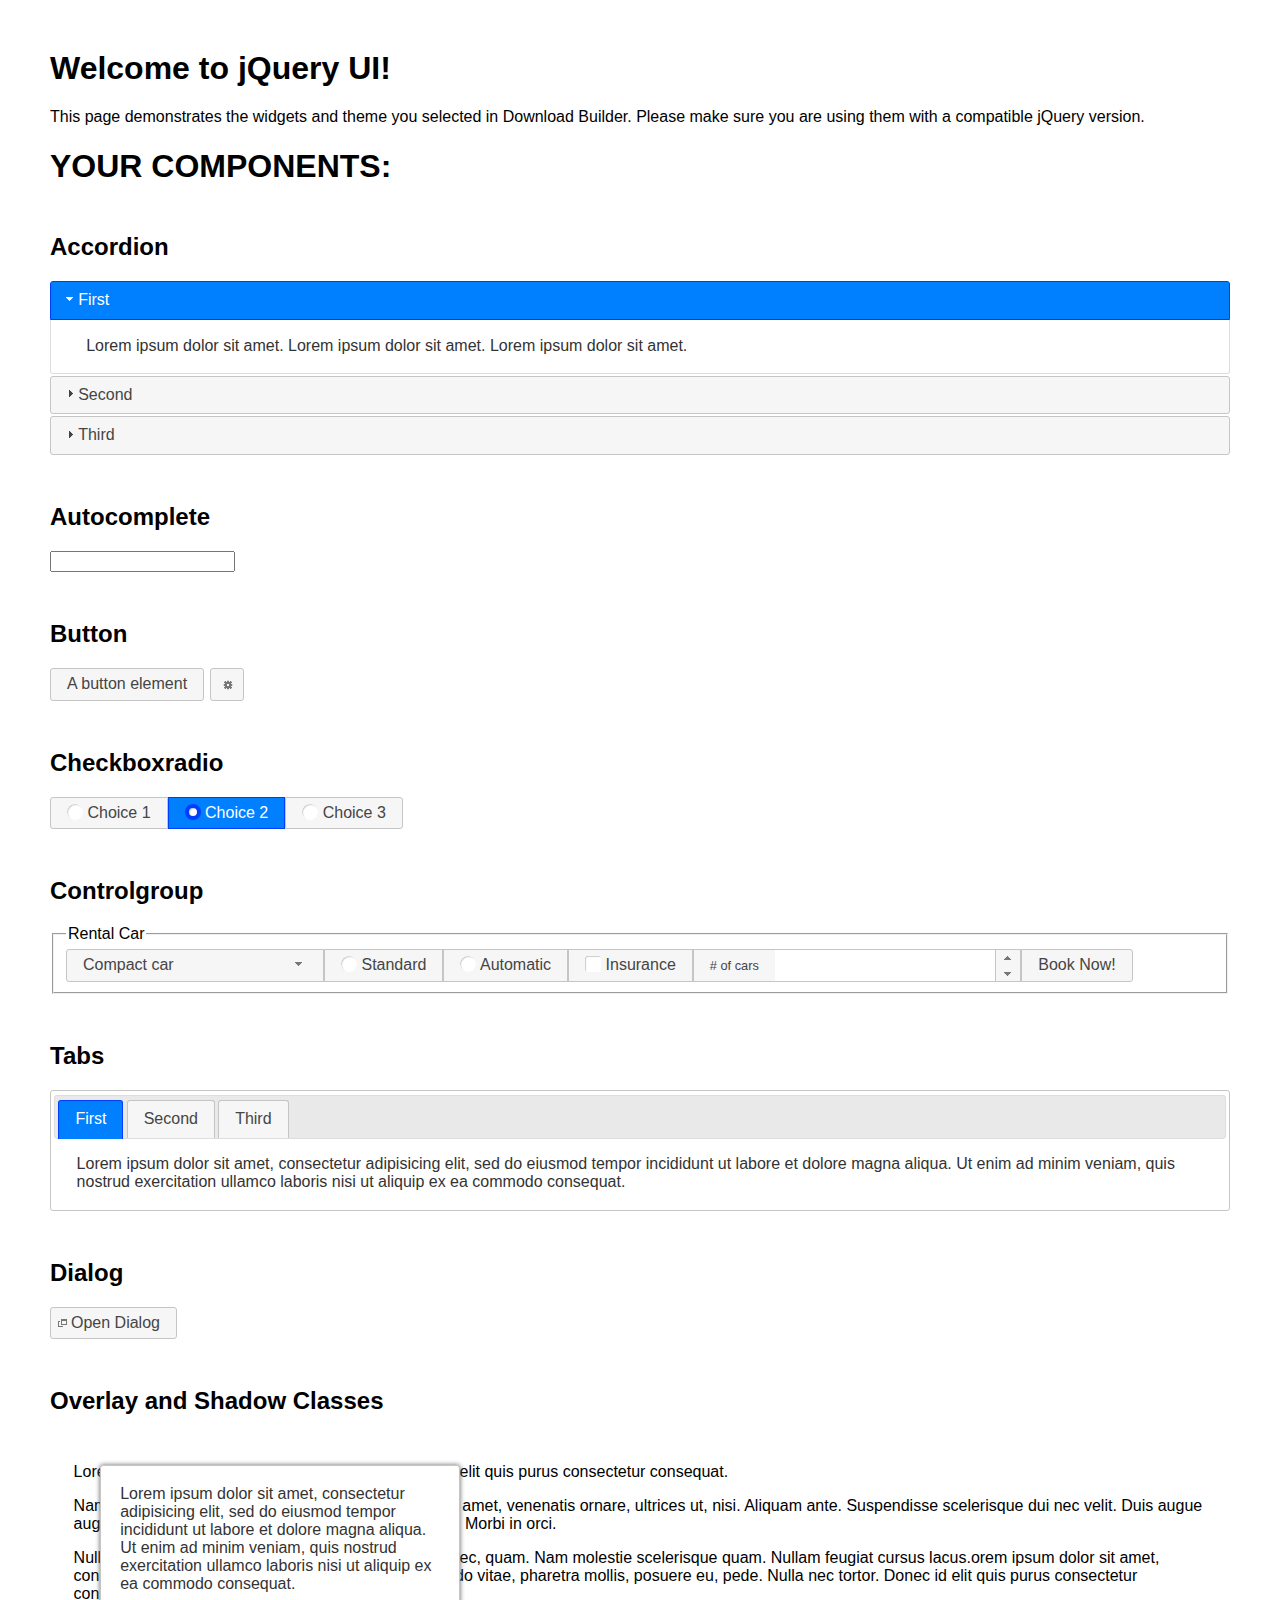
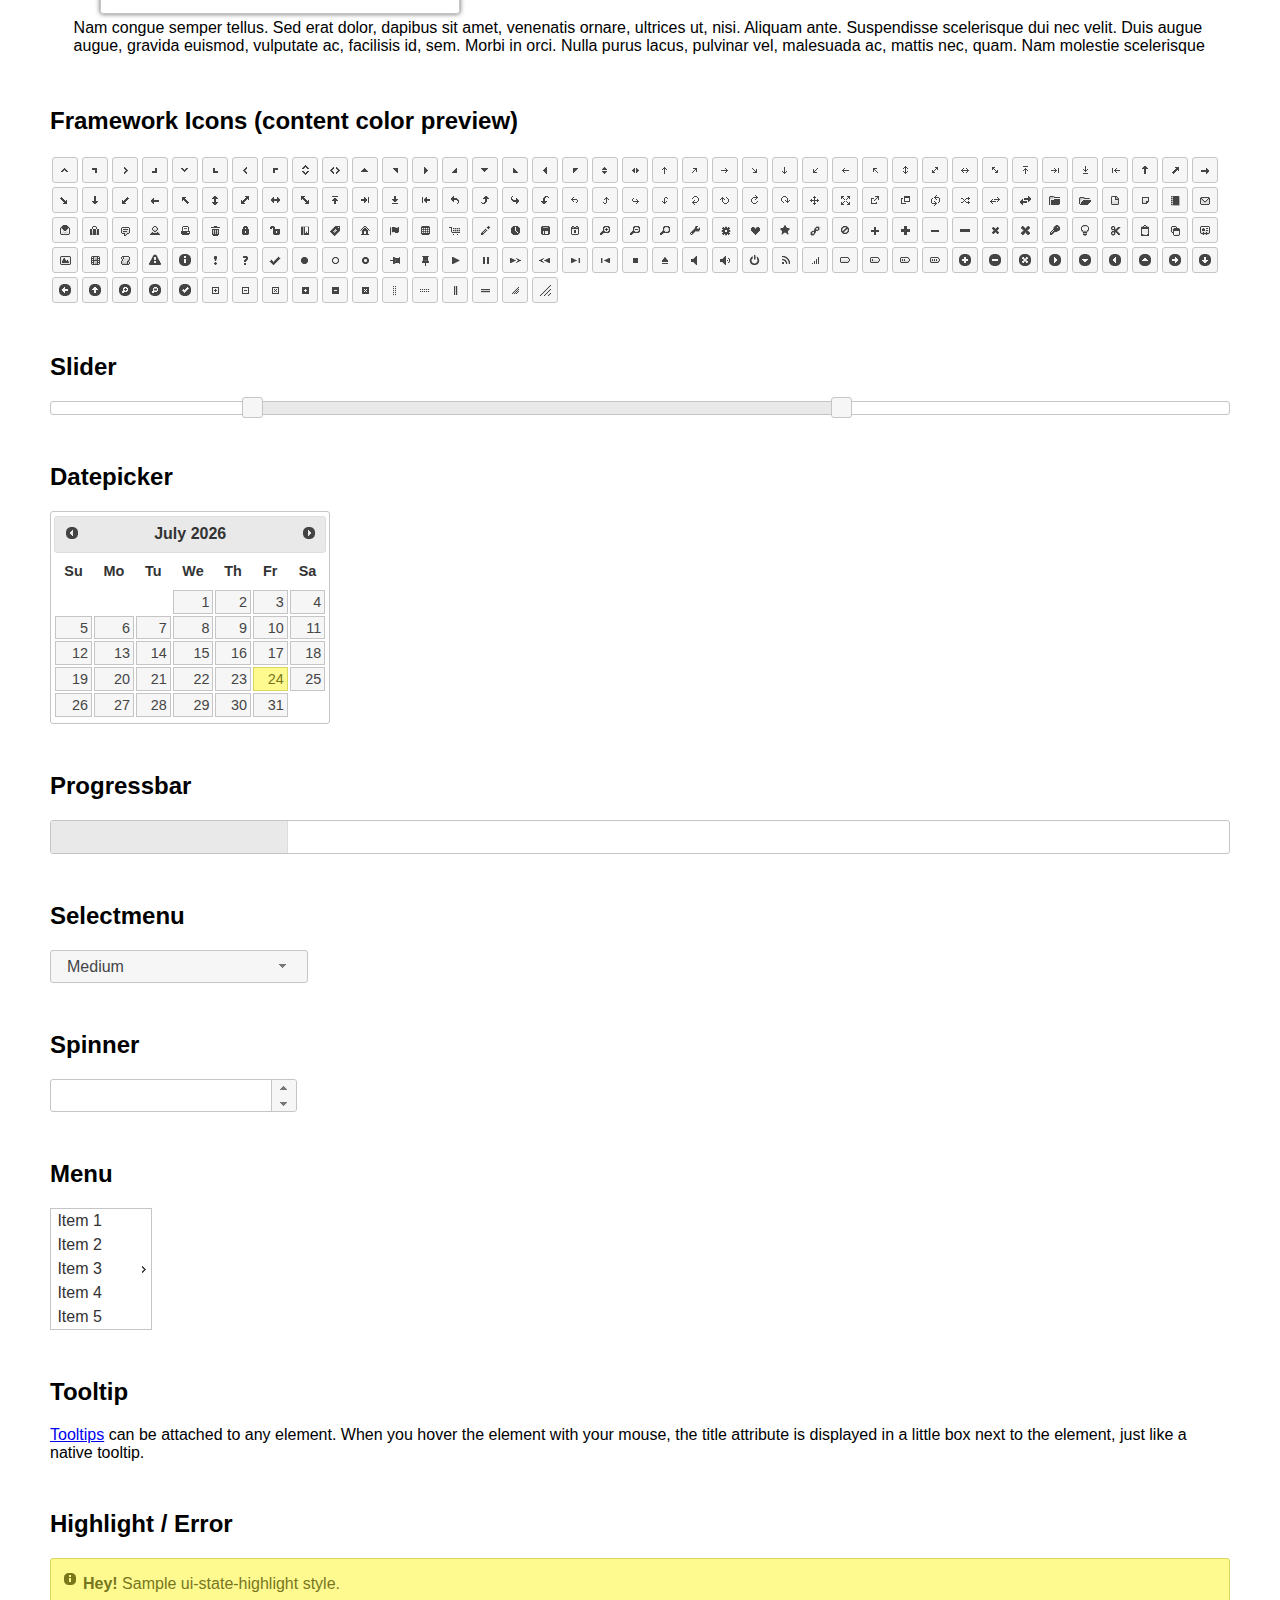
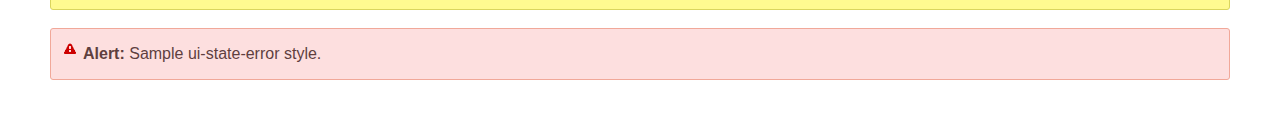
<file: js/jquery-ui/index.html>
<!doctype html>
<html lang="us">
<head>
	<meta charset="utf-8">
	<title>jQuery UI Example Page</title>
	<link href="jquery-ui.css" rel="stylesheet">
	<style>
	body{
		font-family: "Trebuchet MS", sans-serif;
		margin: 50px;
	}
	.demoHeaders {
		margin-top: 2em;
	}
	#dialog-link {
		padding: .4em 1em .4em 20px;
		text-decoration: none;
		position: relative;
	}
	#dialog-link span.ui-icon {
		margin: 0 5px 0 0;
		position: absolute;
		left: .2em;
		top: 50%;
		margin-top: -8px;
	}
	#icons {
		margin: 0;
		padding: 0;
	}
	#icons li {
		margin: 2px;
		position: relative;
		padding: 4px 0;
		cursor: pointer;
		float: left;
		list-style: none;
	}
	#icons span.ui-icon {
		float: left;
		margin: 0 4px;
	}
	.fakewindowcontain .ui-widget-overlay {
		position: absolute;
	}
	select {
		width: 200px;
	}
	</style>
</head>
<body>

<h1>Welcome to jQuery UI!</h1>

<div class="ui-widget">
	<p>This page demonstrates the widgets and theme you selected in Download Builder. Please make sure you are using them with a compatible jQuery version.</p>
</div>

<h1>YOUR COMPONENTS:</h1>


<!-- Accordion -->
<h2 class="demoHeaders">Accordion</h2>
<div id="accordion">
	<h3>First</h3>
	<div>Lorem ipsum dolor sit amet. Lorem ipsum dolor sit amet. Lorem ipsum dolor sit amet.</div>
	<h3>Second</h3>
	<div>Phasellus mattis tincidunt nibh.</div>
	<h3>Third</h3>
	<div>Nam dui erat, auctor a, dignissim quis.</div>
</div>



<!-- Autocomplete -->
<h2 class="demoHeaders">Autocomplete</h2>
<div>
	<input id="autocomplete" title="type &quot;a&quot;">
</div>



<!-- Button -->
<h2 class="demoHeaders">Button</h2>
<button id="button">A button element</button>
<button id="button-icon">An icon-only button</button>



<!-- Checkboxradio -->
<h2 class="demoHeaders">Checkboxradio</h2>
<form style="margin-top: 1em;">
	<div id="radioset">
		<input type="radio" id="radio1" name="radio"><label for="radio1">Choice 1</label>
		<input type="radio" id="radio2" name="radio" checked="checked"><label for="radio2">Choice 2</label>
		<input type="radio" id="radio3" name="radio"><label for="radio3">Choice 3</label>
	</div>
</form>



<!-- Controlgroup -->
<h2 class="demoHeaders">Controlgroup</h2>
<fieldset>
	<legend>Rental Car</legend>
	<div id="controlgroup">
		<select id="car-type">
			<option>Compact car</option>
			<option>Midsize car</option>
			<option>Full size car</option>
			<option>SUV</option>
			<option>Luxury</option>
			<option>Truck</option>
			<option>Van</option>
		</select>
		<label for="transmission-standard">Standard</label>
		<input type="radio" name="transmission" id="transmission-standard">
		<label for="transmission-automatic">Automatic</label>
		<input type="radio" name="transmission" id="transmission-automatic">
		<label for="insurance">Insurance</label>
		<input type="checkbox" name="insurance" id="insurance">
		<label for="horizontal-spinner" class="ui-controlgroup-label"># of cars</label>
		<input id="horizontal-spinner" class="ui-spinner-input">
		<button>Book Now!</button>
	</div>
</fieldset>



<!-- Tabs -->
<h2 class="demoHeaders">Tabs</h2>
<div id="tabs">
	<ul>
		<li><a href="#tabs-1">First</a></li>
		<li><a href="#tabs-2">Second</a></li>
		<li><a href="#tabs-3">Third</a></li>
	</ul>
	<div id="tabs-1">Lorem ipsum dolor sit amet, consectetur adipisicing elit, sed do eiusmod tempor incididunt ut labore et dolore magna aliqua. Ut enim ad minim veniam, quis nostrud exercitation ullamco laboris nisi ut aliquip ex ea commodo consequat.</div>
	<div id="tabs-2">Phasellus mattis tincidunt nibh. Cras orci urna, blandit id, pretium vel, aliquet ornare, felis. Maecenas scelerisque sem non nisl. Fusce sed lorem in enim dictum bibendum.</div>
	<div id="tabs-3">Nam dui erat, auctor a, dignissim quis, sollicitudin eu, felis. Pellentesque nisi urna, interdum eget, sagittis et, consequat vestibulum, lacus. Mauris porttitor ullamcorper augue.</div>
</div>



<h2 class="demoHeaders">Dialog</h2>
<p>
	<button id="dialog-link" class="ui-button ui-corner-all ui-widget">
		<span class="ui-icon ui-icon-newwin"></span>Open Dialog
	</button>
</p>

<h2 class="demoHeaders">Overlay and Shadow Classes</h2>
<div style="position: relative; width: 96%; height: 200px; padding:1% 2%; overflow:hidden;" class="fakewindowcontain">
	<p>Lorem ipsum dolor sit amet,  Nulla nec tortor. Donec id elit quis purus consectetur consequat. </p><p>Nam congue semper tellus. Sed erat dolor, dapibus sit amet, venenatis ornare, ultrices ut, nisi. Aliquam ante. Suspendisse scelerisque dui nec velit. Duis augue augue, gravida euismod, vulputate ac, facilisis id, sem. Morbi in orci. </p><p>Nulla purus lacus, pulvinar vel, malesuada ac, mattis nec, quam. Nam molestie scelerisque quam. Nullam feugiat cursus lacus.orem ipsum dolor sit amet, consectetur adipiscing elit. Donec libero risus, commodo vitae, pharetra mollis, posuere eu, pede. Nulla nec tortor. Donec id elit quis purus consectetur consequat. </p><p>Nam congue semper tellus. Sed erat dolor, dapibus sit amet, venenatis ornare, ultrices ut, nisi. Aliquam ante. Suspendisse scelerisque dui nec velit. Duis augue augue, gravida euismod, vulputate ac, facilisis id, sem. Morbi in orci. Nulla purus lacus, pulvinar vel, malesuada ac, mattis nec, quam. Nam molestie scelerisque quam. </p><p>Nullam feugiat cursus lacus.orem ipsum dolor sit amet, consectetur adipiscing elit. Donec libero risus, commodo vitae, pharetra mollis, posuere eu, pede. Nulla nec tortor. Donec id elit quis purus consectetur consequat. Nam congue semper tellus. Sed erat dolor, dapibus sit amet, venenatis ornare, ultrices ut, nisi. Aliquam ante. </p><p>Suspendisse scelerisque dui nec velit. Duis augue augue, gravida euismod, vulputate ac, facilisis id, sem. Morbi in orci. Nulla purus lacus, pulvinar vel, malesuada ac, mattis nec, quam. Nam molestie scelerisque quam. Nullam feugiat cursus lacus.orem ipsum dolor sit amet, consectetur adipiscing elit. Donec libero risus, commodo vitae, pharetra mollis, posuere eu, pede. Nulla nec tortor. Donec id elit quis purus consectetur consequat. Nam congue semper tellus. Sed erat dolor, dapibus sit amet, venenatis ornare, ultrices ut, nisi. </p>

	<!-- ui-dialog -->
	<div class="ui-widget-overlay ui-front"></div>
	<div style="position: absolute; width: 320px; left: 50px; top: 30px; padding: 1.2em" class="ui-widget ui-front ui-widget-content ui-corner-all ui-widget-shadow">
		Lorem ipsum dolor sit amet, consectetur adipisicing elit, sed do eiusmod tempor incididunt ut labore et dolore magna aliqua. Ut enim ad minim veniam, quis nostrud exercitation ullamco laboris nisi ut aliquip ex ea commodo consequat.
	</div>

</div>

<!-- ui-dialog -->
<div id="dialog" title="Dialog Title">
	<p>Lorem ipsum dolor sit amet, consectetur adipisicing elit, sed do eiusmod tempor incididunt ut labore et dolore magna aliqua. Ut enim ad minim veniam, quis nostrud exercitation ullamco laboris nisi ut aliquip ex ea commodo consequat.</p>
</div>



<h2 class="demoHeaders">Framework Icons (content color preview)</h2>
<ul id="icons" class="ui-widget ui-helper-clearfix">
	<li class="ui-state-default ui-corner-all" title=".ui-icon-caret-1-n"><span class="ui-icon ui-icon-caret-1-n"></span></li>
	<li class="ui-state-default ui-corner-all" title=".ui-icon-caret-1-ne"><span class="ui-icon ui-icon-caret-1-ne"></span></li>
	<li class="ui-state-default ui-corner-all" title=".ui-icon-caret-1-e"><span class="ui-icon ui-icon-caret-1-e"></span></li>
	<li class="ui-state-default ui-corner-all" title=".ui-icon-caret-1-se"><span class="ui-icon ui-icon-caret-1-se"></span></li>
	<li class="ui-state-default ui-corner-all" title=".ui-icon-caret-1-s"><span class="ui-icon ui-icon-caret-1-s"></span></li>
	<li class="ui-state-default ui-corner-all" title=".ui-icon-caret-1-sw"><span class="ui-icon ui-icon-caret-1-sw"></span></li>
	<li class="ui-state-default ui-corner-all" title=".ui-icon-caret-1-w"><span class="ui-icon ui-icon-caret-1-w"></span></li>
	<li class="ui-state-default ui-corner-all" title=".ui-icon-caret-1-nw"><span class="ui-icon ui-icon-caret-1-nw"></span></li>
	<li class="ui-state-default ui-corner-all" title=".ui-icon-caret-2-n-s"><span class="ui-icon ui-icon-caret-2-n-s"></span></li>
	<li class="ui-state-default ui-corner-all" title=".ui-icon-caret-2-e-w"><span class="ui-icon ui-icon-caret-2-e-w"></span></li>
	<li class="ui-state-default ui-corner-all" title=".ui-icon-triangle-1-n"><span class="ui-icon ui-icon-triangle-1-n"></span></li>
	<li class="ui-state-default ui-corner-all" title=".ui-icon-triangle-1-ne"><span class="ui-icon ui-icon-triangle-1-ne"></span></li>
	<li class="ui-state-default ui-corner-all" title=".ui-icon-triangle-1-e"><span class="ui-icon ui-icon-triangle-1-e"></span></li>
	<li class="ui-state-default ui-corner-all" title=".ui-icon-triangle-1-se"><span class="ui-icon ui-icon-triangle-1-se"></span></li>
	<li class="ui-state-default ui-corner-all" title=".ui-icon-triangle-1-s"><span class="ui-icon ui-icon-triangle-1-s"></span></li>
	<li class="ui-state-default ui-corner-all" title=".ui-icon-triangle-1-sw"><span class="ui-icon ui-icon-triangle-1-sw"></span></li>
	<li class="ui-state-default ui-corner-all" title=".ui-icon-triangle-1-w"><span class="ui-icon ui-icon-triangle-1-w"></span></li>
	<li class="ui-state-default ui-corner-all" title=".ui-icon-triangle-1-nw"><span class="ui-icon ui-icon-triangle-1-nw"></span></li>
	<li class="ui-state-default ui-corner-all" title=".ui-icon-triangle-2-n-s"><span class="ui-icon ui-icon-triangle-2-n-s"></span></li>
	<li class="ui-state-default ui-corner-all" title=".ui-icon-triangle-2-e-w"><span class="ui-icon ui-icon-triangle-2-e-w"></span></li>
	<li class="ui-state-default ui-corner-all" title=".ui-icon-arrow-1-n"><span class="ui-icon ui-icon-arrow-1-n"></span></li>
	<li class="ui-state-default ui-corner-all" title=".ui-icon-arrow-1-ne"><span class="ui-icon ui-icon-arrow-1-ne"></span></li>
	<li class="ui-state-default ui-corner-all" title=".ui-icon-arrow-1-e"><span class="ui-icon ui-icon-arrow-1-e"></span></li>
	<li class="ui-state-default ui-corner-all" title=".ui-icon-arrow-1-se"><span class="ui-icon ui-icon-arrow-1-se"></span></li>
	<li class="ui-state-default ui-corner-all" title=".ui-icon-arrow-1-s"><span class="ui-icon ui-icon-arrow-1-s"></span></li>
	<li class="ui-state-default ui-corner-all" title=".ui-icon-arrow-1-sw"><span class="ui-icon ui-icon-arrow-1-sw"></span></li>
	<li class="ui-state-default ui-corner-all" title=".ui-icon-arrow-1-w"><span class="ui-icon ui-icon-arrow-1-w"></span></li>
	<li class="ui-state-default ui-corner-all" title=".ui-icon-arrow-1-nw"><span class="ui-icon ui-icon-arrow-1-nw"></span></li>
	<li class="ui-state-default ui-corner-all" title=".ui-icon-arrow-2-n-s"><span class="ui-icon ui-icon-arrow-2-n-s"></span></li>
	<li class="ui-state-default ui-corner-all" title=".ui-icon-arrow-2-ne-sw"><span class="ui-icon ui-icon-arrow-2-ne-sw"></span></li>
	<li class="ui-state-default ui-corner-all" title=".ui-icon-arrow-2-e-w"><span class="ui-icon ui-icon-arrow-2-e-w"></span></li>
	<li class="ui-state-default ui-corner-all" title=".ui-icon-arrow-2-se-nw"><span class="ui-icon ui-icon-arrow-2-se-nw"></span></li>
	<li class="ui-state-default ui-corner-all" title=".ui-icon-arrowstop-1-n"><span class="ui-icon ui-icon-arrowstop-1-n"></span></li>
	<li class="ui-state-default ui-corner-all" title=".ui-icon-arrowstop-1-e"><span class="ui-icon ui-icon-arrowstop-1-e"></span></li>
	<li class="ui-state-default ui-corner-all" title=".ui-icon-arrowstop-1-s"><span class="ui-icon ui-icon-arrowstop-1-s"></span></li>
	<li class="ui-state-default ui-corner-all" title=".ui-icon-arrowstop-1-w"><span class="ui-icon ui-icon-arrowstop-1-w"></span></li>
	<li class="ui-state-default ui-corner-all" title=".ui-icon-arrowthick-1-n"><span class="ui-icon ui-icon-arrowthick-1-n"></span></li>
	<li class="ui-state-default ui-corner-all" title=".ui-icon-arrowthick-1-ne"><span class="ui-icon ui-icon-arrowthick-1-ne"></span></li>
	<li class="ui-state-default ui-corner-all" title=".ui-icon-arrowthick-1-e"><span class="ui-icon ui-icon-arrowthick-1-e"></span></li>
	<li class="ui-state-default ui-corner-all" title=".ui-icon-arrowthick-1-se"><span class="ui-icon ui-icon-arrowthick-1-se"></span></li>
	<li class="ui-state-default ui-corner-all" title=".ui-icon-arrowthick-1-s"><span class="ui-icon ui-icon-arrowthick-1-s"></span></li>
	<li class="ui-state-default ui-corner-all" title=".ui-icon-arrowthick-1-sw"><span class="ui-icon ui-icon-arrowthick-1-sw"></span></li>
	<li class="ui-state-default ui-corner-all" title=".ui-icon-arrowthick-1-w"><span class="ui-icon ui-icon-arrowthick-1-w"></span></li>
	<li class="ui-state-default ui-corner-all" title=".ui-icon-arrowthick-1-nw"><span class="ui-icon ui-icon-arrowthick-1-nw"></span></li>
	<li class="ui-state-default ui-corner-all" title=".ui-icon-arrowthick-2-n-s"><span class="ui-icon ui-icon-arrowthick-2-n-s"></span></li>
	<li class="ui-state-default ui-corner-all" title=".ui-icon-arrowthick-2-ne-sw"><span class="ui-icon ui-icon-arrowthick-2-ne-sw"></span></li>
	<li class="ui-state-default ui-corner-all" title=".ui-icon-arrowthick-2-e-w"><span class="ui-icon ui-icon-arrowthick-2-e-w"></span></li>
	<li class="ui-state-default ui-corner-all" title=".ui-icon-arrowthick-2-se-nw"><span class="ui-icon ui-icon-arrowthick-2-se-nw"></span></li>
	<li class="ui-state-default ui-corner-all" title=".ui-icon-arrowthickstop-1-n"><span class="ui-icon ui-icon-arrowthickstop-1-n"></span></li>
	<li class="ui-state-default ui-corner-all" title=".ui-icon-arrowthickstop-1-e"><span class="ui-icon ui-icon-arrowthickstop-1-e"></span></li>
	<li class="ui-state-default ui-corner-all" title=".ui-icon-arrowthickstop-1-s"><span class="ui-icon ui-icon-arrowthickstop-1-s"></span></li>
	<li class="ui-state-default ui-corner-all" title=".ui-icon-arrowthickstop-1-w"><span class="ui-icon ui-icon-arrowthickstop-1-w"></span></li>
	<li class="ui-state-default ui-corner-all" title=".ui-icon-arrowreturnthick-1-w"><span class="ui-icon ui-icon-arrowreturnthick-1-w"></span></li>
	<li class="ui-state-default ui-corner-all" title=".ui-icon-arrowreturnthick-1-n"><span class="ui-icon ui-icon-arrowreturnthick-1-n"></span></li>
	<li class="ui-state-default ui-corner-all" title=".ui-icon-arrowreturnthick-1-e"><span class="ui-icon ui-icon-arrowreturnthick-1-e"></span></li>
	<li class="ui-state-default ui-corner-all" title=".ui-icon-arrowreturnthick-1-s"><span class="ui-icon ui-icon-arrowreturnthick-1-s"></span></li>
	<li class="ui-state-default ui-corner-all" title=".ui-icon-arrowreturn-1-w"><span class="ui-icon ui-icon-arrowreturn-1-w"></span></li>
	<li class="ui-state-default ui-corner-all" title=".ui-icon-arrowreturn-1-n"><span class="ui-icon ui-icon-arrowreturn-1-n"></span></li>
	<li class="ui-state-default ui-corner-all" title=".ui-icon-arrowreturn-1-e"><span class="ui-icon ui-icon-arrowreturn-1-e"></span></li>
	<li class="ui-state-default ui-corner-all" title=".ui-icon-arrowreturn-1-s"><span class="ui-icon ui-icon-arrowreturn-1-s"></span></li>
	<li class="ui-state-default ui-corner-all" title=".ui-icon-arrowrefresh-1-w"><span class="ui-icon ui-icon-arrowrefresh-1-w"></span></li>
	<li class="ui-state-default ui-corner-all" title=".ui-icon-arrowrefresh-1-n"><span class="ui-icon ui-icon-arrowrefresh-1-n"></span></li>
	<li class="ui-state-default ui-corner-all" title=".ui-icon-arrowrefresh-1-e"><span class="ui-icon ui-icon-arrowrefresh-1-e"></span></li>
	<li class="ui-state-default ui-corner-all" title=".ui-icon-arrowrefresh-1-s"><span class="ui-icon ui-icon-arrowrefresh-1-s"></span></li>
	<li class="ui-state-default ui-corner-all" title=".ui-icon-arrow-4"><span class="ui-icon ui-icon-arrow-4"></span></li>
	<li class="ui-state-default ui-corner-all" title=".ui-icon-arrow-4-diag"><span class="ui-icon ui-icon-arrow-4-diag"></span></li>
	<li class="ui-state-default ui-corner-all" title=".ui-icon-extlink"><span class="ui-icon ui-icon-extlink"></span></li>
	<li class="ui-state-default ui-corner-all" title=".ui-icon-newwin"><span class="ui-icon ui-icon-newwin"></span></li>
	<li class="ui-state-default ui-corner-all" title=".ui-icon-refresh"><span class="ui-icon ui-icon-refresh"></span></li>
	<li class="ui-state-default ui-corner-all" title=".ui-icon-shuffle"><span class="ui-icon ui-icon-shuffle"></span></li>
	<li class="ui-state-default ui-corner-all" title=".ui-icon-transfer-e-w"><span class="ui-icon ui-icon-transfer-e-w"></span></li>
	<li class="ui-state-default ui-corner-all" title=".ui-icon-transferthick-e-w"><span class="ui-icon ui-icon-transferthick-e-w"></span></li>
	<li class="ui-state-default ui-corner-all" title=".ui-icon-folder-collapsed"><span class="ui-icon ui-icon-folder-collapsed"></span></li>
	<li class="ui-state-default ui-corner-all" title=".ui-icon-folder-open"><span class="ui-icon ui-icon-folder-open"></span></li>
	<li class="ui-state-default ui-corner-all" title=".ui-icon-document"><span class="ui-icon ui-icon-document"></span></li>
	<li class="ui-state-default ui-corner-all" title=".ui-icon-document-b"><span class="ui-icon ui-icon-document-b"></span></li>
	<li class="ui-state-default ui-corner-all" title=".ui-icon-note"><span class="ui-icon ui-icon-note"></span></li>
	<li class="ui-state-default ui-corner-all" title=".ui-icon-mail-closed"><span class="ui-icon ui-icon-mail-closed"></span></li>
	<li class="ui-state-default ui-corner-all" title=".ui-icon-mail-open"><span class="ui-icon ui-icon-mail-open"></span></li>
	<li class="ui-state-default ui-corner-all" title=".ui-icon-suitcase"><span class="ui-icon ui-icon-suitcase"></span></li>
	<li class="ui-state-default ui-corner-all" title=".ui-icon-comment"><span class="ui-icon ui-icon-comment"></span></li>
	<li class="ui-state-default ui-corner-all" title=".ui-icon-person"><span class="ui-icon ui-icon-person"></span></li>
	<li class="ui-state-default ui-corner-all" title=".ui-icon-print"><span class="ui-icon ui-icon-print"></span></li>
	<li class="ui-state-default ui-corner-all" title=".ui-icon-trash"><span class="ui-icon ui-icon-trash"></span></li>
	<li class="ui-state-default ui-corner-all" title=".ui-icon-locked"><span class="ui-icon ui-icon-locked"></span></li>
	<li class="ui-state-default ui-corner-all" title=".ui-icon-unlocked"><span class="ui-icon ui-icon-unlocked"></span></li>
	<li class="ui-state-default ui-corner-all" title=".ui-icon-bookmark"><span class="ui-icon ui-icon-bookmark"></span></li>
	<li class="ui-state-default ui-corner-all" title=".ui-icon-tag"><span class="ui-icon ui-icon-tag"></span></li>
	<li class="ui-state-default ui-corner-all" title=".ui-icon-home"><span class="ui-icon ui-icon-home"></span></li>
	<li class="ui-state-default ui-corner-all" title=".ui-icon-flag"><span class="ui-icon ui-icon-flag"></span></li>
	<li class="ui-state-default ui-corner-all" title=".ui-icon-calculator"><span class="ui-icon ui-icon-calculator"></span></li>
	<li class="ui-state-default ui-corner-all" title=".ui-icon-cart"><span class="ui-icon ui-icon-cart"></span></li>
	<li class="ui-state-default ui-corner-all" title=".ui-icon-pencil"><span class="ui-icon ui-icon-pencil"></span></li>
	<li class="ui-state-default ui-corner-all" title=".ui-icon-clock"><span class="ui-icon ui-icon-clock"></span></li>
	<li class="ui-state-default ui-corner-all" title=".ui-icon-disk"><span class="ui-icon ui-icon-disk"></span></li>
	<li class="ui-state-default ui-corner-all" title=".ui-icon-calendar"><span class="ui-icon ui-icon-calendar"></span></li>
	<li class="ui-state-default ui-corner-all" title=".ui-icon-zoomin"><span class="ui-icon ui-icon-zoomin"></span></li>
	<li class="ui-state-default ui-corner-all" title=".ui-icon-zoomout"><span class="ui-icon ui-icon-zoomout"></span></li>
	<li class="ui-state-default ui-corner-all" title=".ui-icon-search"><span class="ui-icon ui-icon-search"></span></li>
	<li class="ui-state-default ui-corner-all" title=".ui-icon-wrench"><span class="ui-icon ui-icon-wrench"></span></li>
	<li class="ui-state-default ui-corner-all" title=".ui-icon-gear"><span class="ui-icon ui-icon-gear"></span></li>
	<li class="ui-state-default ui-corner-all" title=".ui-icon-heart"><span class="ui-icon ui-icon-heart"></span></li>
	<li class="ui-state-default ui-corner-all" title=".ui-icon-star"><span class="ui-icon ui-icon-star"></span></li>
	<li class="ui-state-default ui-corner-all" title=".ui-icon-link"><span class="ui-icon ui-icon-link"></span></li>
	<li class="ui-state-default ui-corner-all" title=".ui-icon-cancel"><span class="ui-icon ui-icon-cancel"></span></li>
	<li class="ui-state-default ui-corner-all" title=".ui-icon-plus"><span class="ui-icon ui-icon-plus"></span></li>
	<li class="ui-state-default ui-corner-all" title=".ui-icon-plusthick"><span class="ui-icon ui-icon-plusthick"></span></li>
	<li class="ui-state-default ui-corner-all" title=".ui-icon-minus"><span class="ui-icon ui-icon-minus"></span></li>
	<li class="ui-state-default ui-corner-all" title=".ui-icon-minusthick"><span class="ui-icon ui-icon-minusthick"></span></li>
	<li class="ui-state-default ui-corner-all" title=".ui-icon-close"><span class="ui-icon ui-icon-close"></span></li>
	<li class="ui-state-default ui-corner-all" title=".ui-icon-closethick"><span class="ui-icon ui-icon-closethick"></span></li>
	<li class="ui-state-default ui-corner-all" title=".ui-icon-key"><span class="ui-icon ui-icon-key"></span></li>
	<li class="ui-state-default ui-corner-all" title=".ui-icon-lightbulb"><span class="ui-icon ui-icon-lightbulb"></span></li>
	<li class="ui-state-default ui-corner-all" title=".ui-icon-scissors"><span class="ui-icon ui-icon-scissors"></span></li>
	<li class="ui-state-default ui-corner-all" title=".ui-icon-clipboard"><span class="ui-icon ui-icon-clipboard"></span></li>
	<li class="ui-state-default ui-corner-all" title=".ui-icon-copy"><span class="ui-icon ui-icon-copy"></span></li>
	<li class="ui-state-default ui-corner-all" title=".ui-icon-contact"><span class="ui-icon ui-icon-contact"></span></li>
	<li class="ui-state-default ui-corner-all" title=".ui-icon-image"><span class="ui-icon ui-icon-image"></span></li>
	<li class="ui-state-default ui-corner-all" title=".ui-icon-video"><span class="ui-icon ui-icon-video"></span></li>
	<li class="ui-state-default ui-corner-all" title=".ui-icon-script"><span class="ui-icon ui-icon-script"></span></li>
	<li class="ui-state-default ui-corner-all" title=".ui-icon-alert"><span class="ui-icon ui-icon-alert"></span></li>
	<li class="ui-state-default ui-corner-all" title=".ui-icon-info"><span class="ui-icon ui-icon-info"></span></li>
	<li class="ui-state-default ui-corner-all" title=".ui-icon-notice"><span class="ui-icon ui-icon-notice"></span></li>
	<li class="ui-state-default ui-corner-all" title=".ui-icon-help"><span class="ui-icon ui-icon-help"></span></li>
	<li class="ui-state-default ui-corner-all" title=".ui-icon-check"><span class="ui-icon ui-icon-check"></span></li>
	<li class="ui-state-default ui-corner-all" title=".ui-icon-bullet"><span class="ui-icon ui-icon-bullet"></span></li>
	<li class="ui-state-default ui-corner-all" title=".ui-icon-radio-off"><span class="ui-icon ui-icon-radio-off"></span></li>
	<li class="ui-state-default ui-corner-all" title=".ui-icon-radio-on"><span class="ui-icon ui-icon-radio-on"></span></li>
	<li class="ui-state-default ui-corner-all" title=".ui-icon-pin-w"><span class="ui-icon ui-icon-pin-w"></span></li>
	<li class="ui-state-default ui-corner-all" title=".ui-icon-pin-s"><span class="ui-icon ui-icon-pin-s"></span></li>
	<li class="ui-state-default ui-corner-all" title=".ui-icon-play"><span class="ui-icon ui-icon-play"></span></li>
	<li class="ui-state-default ui-corner-all" title=".ui-icon-pause"><span class="ui-icon ui-icon-pause"></span></li>
	<li class="ui-state-default ui-corner-all" title=".ui-icon-seek-next"><span class="ui-icon ui-icon-seek-next"></span></li>
	<li class="ui-state-default ui-corner-all" title=".ui-icon-seek-prev"><span class="ui-icon ui-icon-seek-prev"></span></li>
	<li class="ui-state-default ui-corner-all" title=".ui-icon-seek-end"><span class="ui-icon ui-icon-seek-end"></span></li>
	<li class="ui-state-default ui-corner-all" title=".ui-icon-seek-first"><span class="ui-icon ui-icon-seek-first"></span></li>
	<li class="ui-state-default ui-corner-all" title=".ui-icon-stop"><span class="ui-icon ui-icon-stop"></span></li>
	<li class="ui-state-default ui-corner-all" title=".ui-icon-eject"><span class="ui-icon ui-icon-eject"></span></li>
	<li class="ui-state-default ui-corner-all" title=".ui-icon-volume-off"><span class="ui-icon ui-icon-volume-off"></span></li>
	<li class="ui-state-default ui-corner-all" title=".ui-icon-volume-on"><span class="ui-icon ui-icon-volume-on"></span></li>
	<li class="ui-state-default ui-corner-all" title=".ui-icon-power"><span class="ui-icon ui-icon-power"></span></li>
	<li class="ui-state-default ui-corner-all" title=".ui-icon-signal-diag"><span class="ui-icon ui-icon-signal-diag"></span></li>
	<li class="ui-state-default ui-corner-all" title=".ui-icon-signal"><span class="ui-icon ui-icon-signal"></span></li>
	<li class="ui-state-default ui-corner-all" title=".ui-icon-battery-0"><span class="ui-icon ui-icon-battery-0"></span></li>
	<li class="ui-state-default ui-corner-all" title=".ui-icon-battery-1"><span class="ui-icon ui-icon-battery-1"></span></li>
	<li class="ui-state-default ui-corner-all" title=".ui-icon-battery-2"><span class="ui-icon ui-icon-battery-2"></span></li>
	<li class="ui-state-default ui-corner-all" title=".ui-icon-battery-3"><span class="ui-icon ui-icon-battery-3"></span></li>
	<li class="ui-state-default ui-corner-all" title=".ui-icon-circle-plus"><span class="ui-icon ui-icon-circle-plus"></span></li>
	<li class="ui-state-default ui-corner-all" title=".ui-icon-circle-minus"><span class="ui-icon ui-icon-circle-minus"></span></li>
	<li class="ui-state-default ui-corner-all" title=".ui-icon-circle-close"><span class="ui-icon ui-icon-circle-close"></span></li>
	<li class="ui-state-default ui-corner-all" title=".ui-icon-circle-triangle-e"><span class="ui-icon ui-icon-circle-triangle-e"></span></li>
	<li class="ui-state-default ui-corner-all" title=".ui-icon-circle-triangle-s"><span class="ui-icon ui-icon-circle-triangle-s"></span></li>
	<li class="ui-state-default ui-corner-all" title=".ui-icon-circle-triangle-w"><span class="ui-icon ui-icon-circle-triangle-w"></span></li>
	<li class="ui-state-default ui-corner-all" title=".ui-icon-circle-triangle-n"><span class="ui-icon ui-icon-circle-triangle-n"></span></li>
	<li class="ui-state-default ui-corner-all" title=".ui-icon-circle-arrow-e"><span class="ui-icon ui-icon-circle-arrow-e"></span></li>
	<li class="ui-state-default ui-corner-all" title=".ui-icon-circle-arrow-s"><span class="ui-icon ui-icon-circle-arrow-s"></span></li>
	<li class="ui-state-default ui-corner-all" title=".ui-icon-circle-arrow-w"><span class="ui-icon ui-icon-circle-arrow-w"></span></li>
	<li class="ui-state-default ui-corner-all" title=".ui-icon-circle-arrow-n"><span class="ui-icon ui-icon-circle-arrow-n"></span></li>
	<li class="ui-state-default ui-corner-all" title=".ui-icon-circle-zoomin"><span class="ui-icon ui-icon-circle-zoomin"></span></li>
	<li class="ui-state-default ui-corner-all" title=".ui-icon-circle-zoomout"><span class="ui-icon ui-icon-circle-zoomout"></span></li>
	<li class="ui-state-default ui-corner-all" title=".ui-icon-circle-check"><span class="ui-icon ui-icon-circle-check"></span></li>
	<li class="ui-state-default ui-corner-all" title=".ui-icon-circlesmall-plus"><span class="ui-icon ui-icon-circlesmall-plus"></span></li>
	<li class="ui-state-default ui-corner-all" title=".ui-icon-circlesmall-minus"><span class="ui-icon ui-icon-circlesmall-minus"></span></li>
	<li class="ui-state-default ui-corner-all" title=".ui-icon-circlesmall-close"><span class="ui-icon ui-icon-circlesmall-close"></span></li>
	<li class="ui-state-default ui-corner-all" title=".ui-icon-squaresmall-plus"><span class="ui-icon ui-icon-squaresmall-plus"></span></li>
	<li class="ui-state-default ui-corner-all" title=".ui-icon-squaresmall-minus"><span class="ui-icon ui-icon-squaresmall-minus"></span></li>
	<li class="ui-state-default ui-corner-all" title=".ui-icon-squaresmall-close"><span class="ui-icon ui-icon-squaresmall-close"></span></li>
	<li class="ui-state-default ui-corner-all" title=".ui-icon-grip-dotted-vertical"><span class="ui-icon ui-icon-grip-dotted-vertical"></span></li>
	<li class="ui-state-default ui-corner-all" title=".ui-icon-grip-dotted-horizontal"><span class="ui-icon ui-icon-grip-dotted-horizontal"></span></li>
	<li class="ui-state-default ui-corner-all" title=".ui-icon-grip-solid-vertical"><span class="ui-icon ui-icon-grip-solid-vertical"></span></li>
	<li class="ui-state-default ui-corner-all" title=".ui-icon-grip-solid-horizontal"><span class="ui-icon ui-icon-grip-solid-horizontal"></span></li>
	<li class="ui-state-default ui-corner-all" title=".ui-icon-gripsmall-diagonal-se"><span class="ui-icon ui-icon-gripsmall-diagonal-se"></span></li>
	<li class="ui-state-default ui-corner-all" title=".ui-icon-grip-diagonal-se"><span class="ui-icon ui-icon-grip-diagonal-se"></span></li>
</ul>


<!-- Slider -->
<h2 class="demoHeaders">Slider</h2>
<div id="slider"></div>



<!-- Datepicker -->
<h2 class="demoHeaders">Datepicker</h2>
<div id="datepicker"></div>



<!-- Progressbar -->
<h2 class="demoHeaders">Progressbar</h2>
<div id="progressbar"></div>



<!-- Progressbar -->
<h2 class="demoHeaders">Selectmenu</h2>
<select id="selectmenu">
	<option>Slower</option>
	<option>Slow</option>
	<option selected="selected">Medium</option>
	<option>Fast</option>
	<option>Faster</option>
</select>



<!-- Spinner -->
<h2 class="demoHeaders">Spinner</h2>
<input id="spinner">



<!-- Menu -->
<h2 class="demoHeaders">Menu</h2>
<ul style="width:100px;" id="menu">
	<li><div>Item 1</div></li>
	<li><div>Item 2</div></li>
	<li><div>Item 3</div>
		<ul>
			<li><div>Item 3-1</div></li>
			<li><div>Item 3-2</div></li>
			<li><div>Item 3-3</div></li>
			<li><div>Item 3-4</div></li>
			<li><div>Item 3-5</div></li>
		</ul>
	</li>
	<li><div>Item 4</div></li>
	<li><div>Item 5</div></li>
</ul>



<!-- Tooltip -->
<h2 class="demoHeaders">Tooltip</h2>
<p id="tooltip">
	<a href="#" title="That&apos;s what this widget is">Tooltips</a> can be attached to any element. When you hover
the element with your mouse, the title attribute is displayed in a little box next to the element, just like a native tooltip.
</p>


<!-- Highlight / Error -->
<h2 class="demoHeaders">Highlight / Error</h2>
<div class="ui-widget">
	<div class="ui-state-highlight ui-corner-all" style="margin-top: 20px; padding: 0 .7em;">
		<p><span class="ui-icon ui-icon-info" style="float: left; margin-right: .3em;"></span>
		<strong>Hey!</strong> Sample ui-state-highlight style.</p>
	</div>
</div>
<br>
<div class="ui-widget">
	<div class="ui-state-error ui-corner-all" style="padding: 0 .7em;">
		<p><span class="ui-icon ui-icon-alert" style="float: left; margin-right: .3em;"></span>
		<strong>Alert:</strong> Sample ui-state-error style.</p>
	</div>
</div>

<script src="external/jquery/jquery.js"></script>
<script src="jquery-ui.js"></script>
<script>

$( "#accordion" ).accordion();



var availableTags = [
	"ActionScript",
	"AppleScript",
	"Asp",
	"BASIC",
	"C",
	"C++",
	"Clojure",
	"COBOL",
	"ColdFusion",
	"Erlang",
	"Fortran",
	"Groovy",
	"Haskell",
	"Java",
	"JavaScript",
	"Lisp",
	"Perl",
	"PHP",
	"Python",
	"Ruby",
	"Scala",
	"Scheme"
];
$( "#autocomplete" ).autocomplete({
	source: availableTags
});



$( "#button" ).button();
$( "#button-icon" ).button({
	icon: "ui-icon-gear",
	showLabel: false
});



$( "#radioset" ).buttonset();



$( "#controlgroup" ).controlgroup();



$( "#tabs" ).tabs();



$( "#dialog" ).dialog({
	autoOpen: false,
	width: 400,
	buttons: [
		{
			text: "Ok",
			click: function() {
				$( this ).dialog( "close" );
			}
		},
		{
			text: "Cancel",
			click: function() {
				$( this ).dialog( "close" );
			}
		}
	]
});

// Link to open the dialog
$( "#dialog-link" ).click(function( event ) {
	$( "#dialog" ).dialog( "open" );
	event.preventDefault();
});



$( "#datepicker" ).datepicker({
	inline: true
});



$( "#slider" ).slider({
	range: true,
	values: [ 17, 67 ]
});



$( "#progressbar" ).progressbar({
	value: 20
});



$( "#spinner" ).spinner();



$( "#menu" ).menu();



$( "#tooltip" ).tooltip();



$( "#selectmenu" ).selectmenu();


// Hover states on the static widgets
$( "#dialog-link, #icons li" ).hover(
	function() {
		$( this ).addClass( "ui-state-hover" );
	},
	function() {
		$( this ).removeClass( "ui-state-hover" );
	}
);
</script>
</body>
</html>
</file>
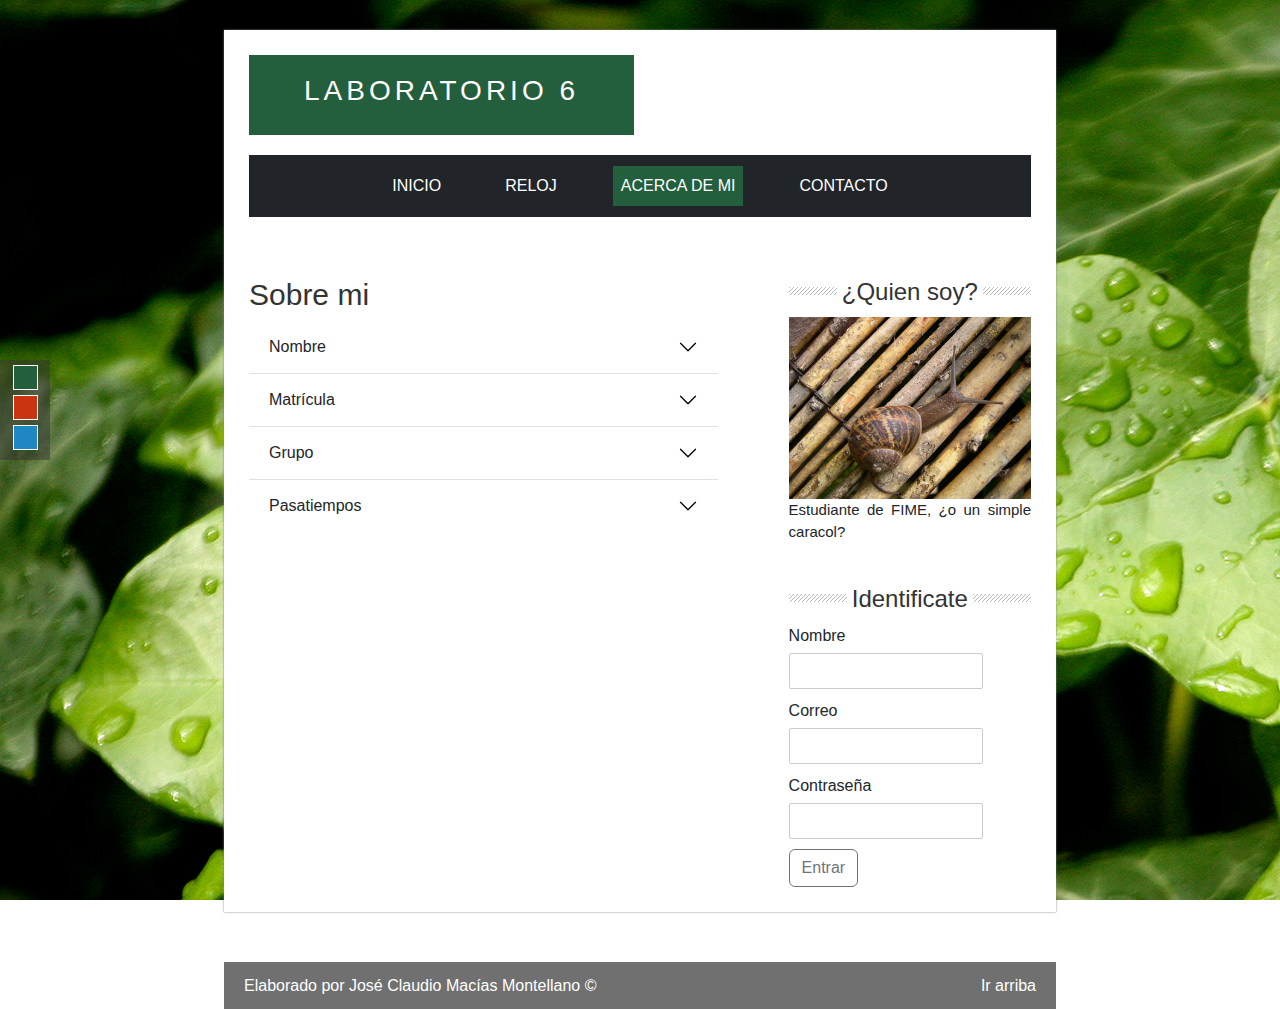
<file: pagina2.html>
<!DOCTYPE HTML>
<html lang="es">
	<head>
		<meta charset="utf-8" />
		<title>Proyecto con JavaScript</title>

		<!-- Bootstrap CSS -->
		<link rel="stylesheet" href="bootstrap-5.2.1-dist/css/bootstrap.css">

		<!-- Estilos CSS -->
		<link rel="stylesheet" type="text/css" href="css/styles.css" />
		<link id="theme" rel="stylesheet" type="text/css" href="css/green.css" />

		<!-- jQuery -->
		<script src="https://ajax.googleapis.com/ajax/libs/jquery/3.1.1/jquery.min.js"></script>
		<link rel="stylesheet" href="js/jquery-ui/jquery-ui.min.css" />
		<link rel="stylesheet" href="js/jquery-ui/jquery-ui.structure.min.css" />
		<link rel="stylesheet" href="js/jquery-ui/jquery-ui.theme.min.css" />
		<script type="text/javascript" src="js/jquery-ui/jquery-ui.min.js"></script>


		<!-- Mis Scripts -->
		<script type="text/javascript" src="js/main.js"></script>
	</head>
	<body>
		<div id="selector-theme">
			<div id="to-green"></div>
			<div id="to-red"></div>
			<div id="to-blue"></div>
		</div>

		<section id="global">

			<!-- Cabecera -->
			<header>
				<div id="logo">
					<h1>Laboratorio 6</h1>
				</div>

				<div class="clearfix"></div>

				<nav class="navbar navbar-expand-lg navbar-dark bg-dark" id="menu">
					<div class="container-fluid">
						<div class="collapse navbar-collapse justify-content-center" id="navbarSupportedContent">
							<ul class="navbar-nav">
								<li class="nav-item">
									<a class="nav-link" href="index.html">Inicio</a>
								</li>
								<li class="nav-item">
									<a class="nav-link" href="pagina1.html">Reloj</a>
								</li>
								<li class="nav-item">
									<a class="nav-link activo" aria-current="page" href="pagina2.html">Acerca de mi</a>
								</li>
								<li class="nav-item">
									<a class="nav-link" href="pagina3.html">Contacto</a>
								</li>
							</ul>
						</div>
					</div>
				</nav>
			</header>


			<!-- Contenido -->
			<section id="content">

				<div id="box">
					<!-- Cargar acordeon -->
					<h2>Sobre mi</h2>
					<div class="accordion accordion-flush" id="accordionFlushExample">
						<div class="accordion-item">
						  <h2 class="accordion-header" id="flush-headingOne">
							<button class="accordion-button collapsed" type="button" data-bs-toggle="collapse" data-bs-target="#flush-collapseOne" aria-expanded="false" aria-controls="flush-collapseOne">
							  Nombre
							</button>
						  </h2>
						  <div id="flush-collapseOne" class="accordion-collapse collapse" aria-labelledby="flush-headingOne" data-bs-parent="#accordionFlushExample">
							<div class="accordion-body">José Claudio Macías Montellano</div>
						  </div>
						</div>
						<div class="accordion-item">
						  <h2 class="accordion-header" id="flush-headingTwo">
							<button class="accordion-button collapsed" type="button" data-bs-toggle="collapse" data-bs-target="#flush-collapseTwo" aria-expanded="false" aria-controls="flush-collapseTwo">
							  Matrícula
							</button>
						  </h2>
						  <div id="flush-collapseTwo" class="accordion-collapse collapse" aria-labelledby="flush-headingTwo" data-bs-parent="#accordionFlushExample">
							<div class="accordion-body">2024713</div>
						  </div>
						</div>
						<div class="accordion-item">
						  <h2 class="accordion-header" id="flush-headingThree">
							<button class="accordion-button collapsed" type="button" data-bs-toggle="collapse" data-bs-target="#flush-collapseThree" aria-expanded="false" aria-controls="flush-collapseThree">
							  Grupo
							</button>
						  </h2>
						  <div id="flush-collapseThree" class="accordion-collapse collapse" aria-labelledby="flush-headingThree" data-bs-parent="#accordionFlushExample">
							<div class="accordion-body">Laboratorio de Programación Web: 416</div>
						  </div>
						</div>
						<div class="accordion-item">
						  <h2 class="accordion-header" id="flush-headingFour">
							<button class="accordion-button collapsed" type="button" data-bs-toggle="collapse" data-bs-target="#flush-collapseFour" aria-expanded="false" aria-controls="flush-collapseThree">
							  Pasatiempos
							</button>
						  </h2>
						  <div id="flush-collapseFour" class="accordion-collapse collapse" aria-labelledby="flush-headingFour" data-bs-parent="#accordionFlushExample">
							<div class="accordion-body">Jugar, ver series y aprender sobre programación</div>
						  </div>
						</div>
					  </div>

				</div>

				<aside id="sidebar">
					<div id="about">
						<h4><span>¿Quien soy?</span></h4>
						<img src="img/caracol.jpg" />
						<p>Estudiante de FIME, ¿o un simple caracol?</p>
					</div>

					<div id="login">
						<h4><span>Identificate</span></h4>
						<form>
							<label for="name">
								Nombre
							</label>
							<input type="text" name="name" id="form_name"/>

							<label for="email">
								Correo
							</label>
							<input type="text" name="email" />

							<label for="password">
								Contraseña
							</label>
							<input type="password" name="password" />

							<button class="btn btn-outline-secondary" type="submit">Entrar</button>
						</form>
					</div>

				</aside>

				<div class="clearfix"></div>
			</section>

		</section>

		<footer>
			Elaborado por José Claudio Macías Montellano &copy;

			<a href="#" class="subir">Ir arriba</a>
		</footer>

		<script src="bootstrap-5.2.1-dist/js/bootstrap.min.js"></script>
	</body>
</html>
</file>
<file: css/styles.css>
*{
	margin: 0px;
	padding: 0px;
}

.clearfix{
	float: none;
	clear: both;
}

#global{
	width: 65%;
	margin: 0px auto;
	margin-top: 30px;
	padding: 25px;
	background: white;
	box-shadow: 0px 0px 2px gray;
}

#logo{
	font-family: Verdana, Arial;
	font-size: 28px;
	letter-spacing: 4px;
	line-height: 75px;
	color: white;
	text-align: center;
	width: 385px;
	height: 80px;
	margin-bottom: 20px;
	float: left;
	text-transform: uppercase;
	display: flex;
	justify-content: center;
	align-items: center;
}

#logo > h1{
	font-size: 28px;
	letter-spacing: 4px;
}

.active{
	background-color: #235E3D;
}

#menu{
	display: flex;
	font-family: Helvetica, Arial;
	background: #333;
	width: 100%;
	text-transform: uppercase;
	margin-bottom: 20px;
}

#menu ul{
	display: flex;
	gap: 3rem;
	justify-content: center;
	align-items: center;
	list-style: none;
}

#menu ul li{
	display: flex;
	justify-content: center;
	align-items: center;
	height: 46px;
	transition: all 300ms;
}

#menu a{
	display: block;
	color:white;
	text-decoration: none;
}

#posts{
	width: 60%;
	float: left;
	font-family: Helvetica, Arial;
}

.post{
	padding: 7px;
}

h2{
	font-family: Helvetica, Arial;
	font-size: 30px;
	color:#333;
}

.post .date{
	display: block;
	color: gray;
	margin-top:5px;
}

.post p{
	margin-top: 10px;
	margin-bottom: 20px;
	line-height: 22px;
	text-align: justify;
}

.button-more{
	font-size: 14px;
	text-align: center;
	display: block;
	padding: 15px;
	color: white;
	text-decoration: none;
	margin-top: 10px;
	width: 20%;
	margin-bottom: 20px;
}

#sidebar{
	font-family: Helvetica, Arial;
	width: 31%;
	float: right;
}

#sidebar h4{
	margin-top: 50px;
	margin-bottom:20px;
	text-align: center;
	line-height: 10px;
	color:#333;
	background: url("../img/lines.png") repeat-x;
}

#sidebar h4 span{
	background: white;
	padding: 5px;
}

#sidebar img{
	width: 100%;
}

#sidebar p{
	font-size: 15px;
	text-align: justify;
}

form input[type="text"],
form input[type="password"],
form input[type="email"],
form input[type="number"],
select{
	padding: 5px;
	border-radius: 2px;
	border:1px solid #ccc;
	width: 80%;
	margin-bottom: 10px;
	margin-top: 5px;
}

form input[type="submit"]{
	background: #eee;
	padding: 10px;
	border: 1px solid #ccc;
	color: #333;
	cursor: pointer;
}

footer {
	font-family: Helvetica, Arial;
	color:white;
	height: 47px;
	background: rgba(51, 51, 51, 0.70);
	margin:0px auto;
	width: 65%;
	padding-left: 20px;
	padding-right: 20px;
	margin-top: 50px;
	line-height: 47px;
}

.bx-wrapper, .bx-viewport {
	height: 250px !important;
}

#selector-theme{
	position: fixed;
	top:40%;
	background: rgba(51, 51, 51, 0.5);
	width: 50px;
	height: 100px;
}

#to-green,
#to-red,
#to-blue{
	width: 25px;
	height: 25px;
	border: 1px solid white;
	display: block;
	margin: 0px auto;
	margin-top: 5px;
	margin-bottom: 5px;
	cursor: pointer;
}

#to-green{
	background: #235E3D;
}

#to-red{
	background: #CA3413;
}

#to-blue{
	background: #1F87C4;
}


.subir{
	color: white;
	text-decoration: none;
	display: block;
	float:right;
}

#box{
	width: 60%;
	float: left;
	margin-top:40px;
}

#acordeon{
	margin-top: 20px;
}

#reloj{
	font-size: 40px;
	font-weight: bold;
	font-family: Helvetica, Arial;
	color: #333;
	border: 5px dashed #333;
	width: 30%;
	padding: 30px;
	margin: 0px auto;
}

#form_contact{
	width: 50%;
	margin-top: 15px;
	font-family: Helvetica, Arial;
}

#form_contact label{
	display: block;
	width: 100%;
	margin-top: 5px;
}

.form-error{
   /* float: right; */
    font-size: 11px;
    background: red;
    color: white;
    padding: 10px;
    width: 100%;	
}
</file>
<file: css/green.css>
body{
	background: url("../img/hojas.jpg");
	background-attachment: fixed;
}

#logo{
	background: #235E3D;
}

#menu ul li:hover{
	background: #235E3D;
}

#menu ul li a.activo{
	background-color: #235E3D;
}

.button-more{
	background: #235E3D;
}
</file>
